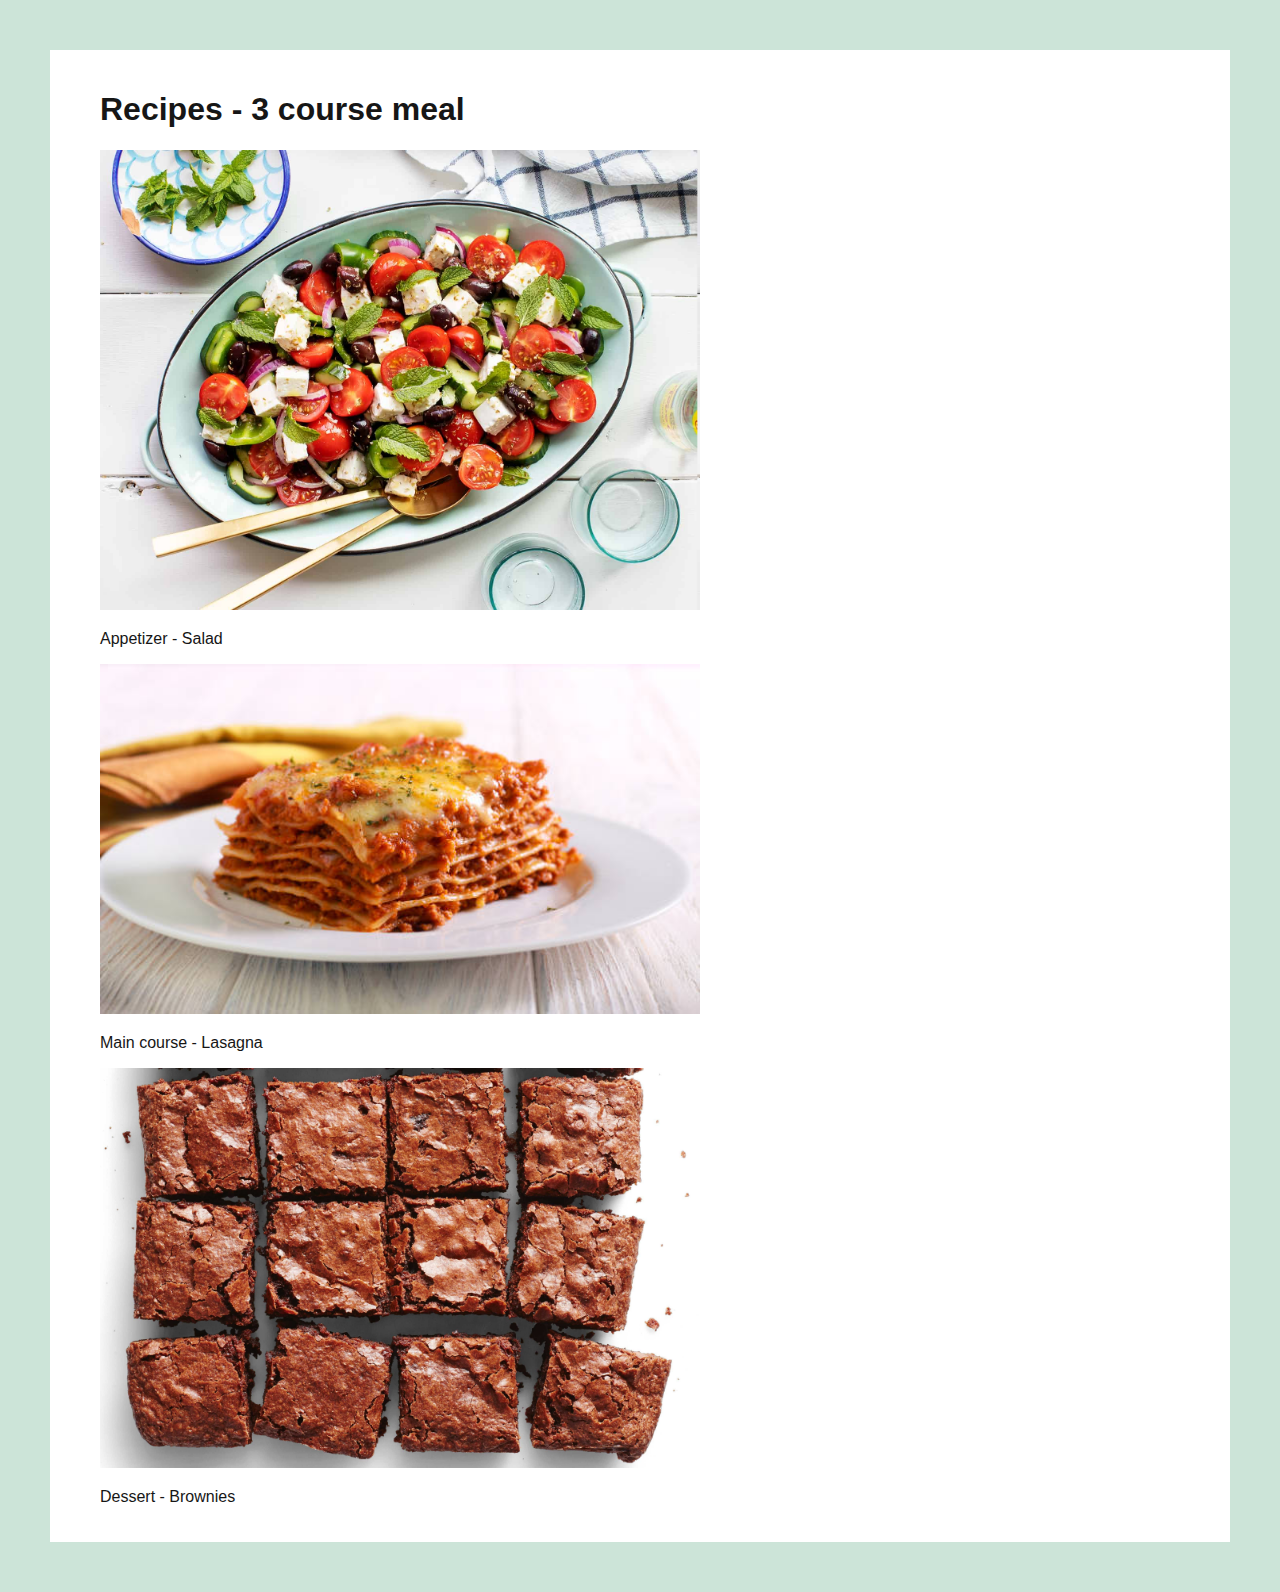
<file: index.html>
<!DOCTYPE html>
<html>
    <head>
        <meta charset="UTF-8">
        <title>Recipes Homepage</title>
        <link rel="stylesheet" href="styles.css">
    </head>
    <body>
        <div>
            <h1>Recipes - 3 course meal</h1>
            <p><img src="./images/salad.jpg"></p>
            <p><a href="./recipes/salad.html">Appetizer - Salad</a></p>

            <p><img src="./images/lasagna.jpg"></p>
            <p><a href="./recipes/lasagna.html">Main course - Lasagna</a></p>

            <p><img src="./images/brownies.jpeg"></p>
            <p><a href="./recipes/brownies.html">Dessert - Brownies</a></p>
        </div>
    </body>
</html>
</file>
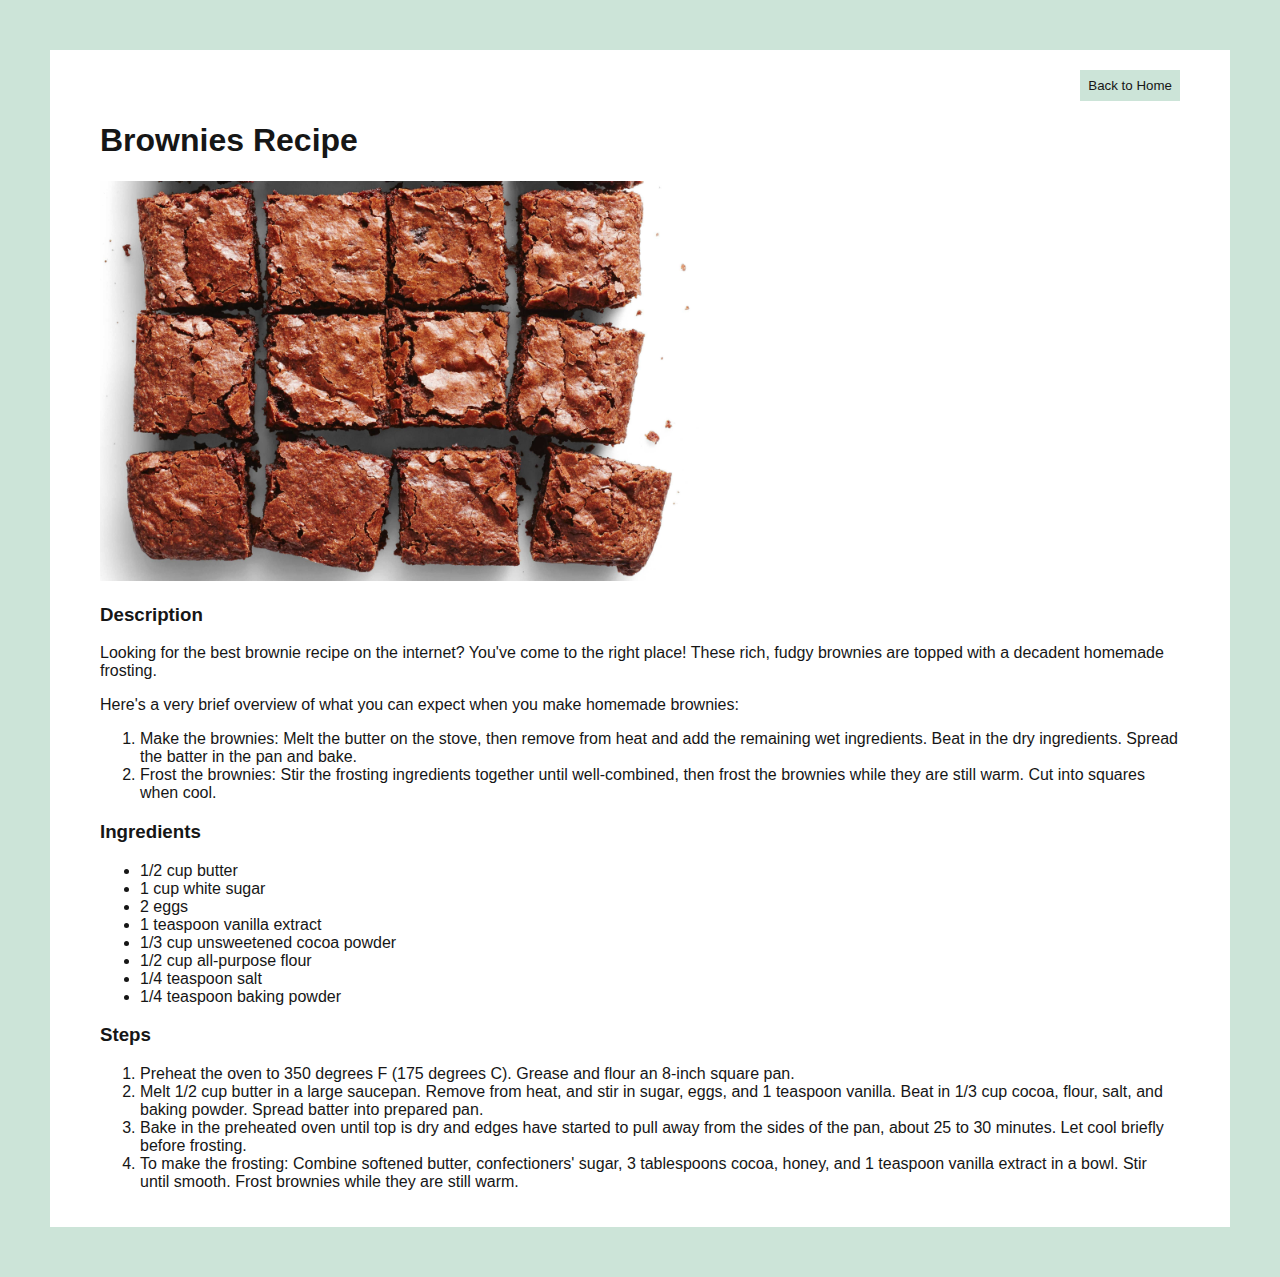
<file: recipes/brownies.html>
<!DOCTYPE html>
<html>
    <head>
        <meta charset="UTF-8">
        <title>Brownies Recipe</title>
        <link rel="stylesheet" href="../styles.css">
    </head>
    <body>
        <div>
            <a href="../index.html"><button>Back to Home</button></a> 
            <h1>Brownies Recipe</h1>
            <img src="../images/brownies.jpeg">

            <!-- Description -->
            <h3>Description</h3>
            <p>Looking for the best brownie recipe on the internet? You've come to 
                the right place! These rich, fudgy brownies are topped with a 
                decadent homemade frosting.</p>
            <p>Here's a very brief overview of what you can expect when you make 
                homemade brownies:</p>
            <ol>
                <li>Make the brownies: Melt the butter on the stove, then remove from 
                    heat and add the remaining wet ingredients. Beat in the dry ingredients. 
                    Spread the batter in the pan and bake.</li>
                <li>Frost the brownies: Stir the frosting ingredients together until 
                    well-combined, then frost the brownies while they are still warm. 
                    Cut into squares when cool.</li>
            </ol>

            <!-- Ingredients -->
            <h3>Ingredients</h3>
            <ul>
                <li>1/2 cup butter</li>
                <li>1 cup white sugar</li>
                <li>2 eggs</li>
                <li>1 teaspoon vanilla extract</li>
                <li>1/3 cup unsweetened cocoa powder</li>
                <li>1/2 cup all-purpose flour</li>
                <li>1/4 teaspoon salt</li>
                <li>1/4 teaspoon baking powder</li>
            </ul>

            <!-- Steps -->
            <h3>Steps</h3>
            <ol>
                <li>Preheat the oven to 350 degrees F (175 degrees C). 
                    Grease and flour an 8-inch square pan.</li>
                <li>Melt 1/2 cup butter in a large saucepan. Remove from heat, 
                    and stir in sugar, eggs, and 1 teaspoon vanilla. 
                    Beat in 1/3 cup cocoa, flour, salt, and baking powder. 
                    Spread batter into prepared pan.</li>
                <li>Bake in the preheated oven until top is dry and edges have 
                    started to pull away from the sides of the pan, about 25 to 30 
                    minutes. Let cool briefly before frosting.</li>
                <li>To make the frosting: Combine softened butter, confectioners' sugar, 
                    3 tablespoons cocoa, honey, and 1 teaspoon vanilla extract in a bowl. 
                    Stir until smooth. Frost brownies while they are still warm.</li>

            </ol>        
        </div>
    </body>
</html>
</file>
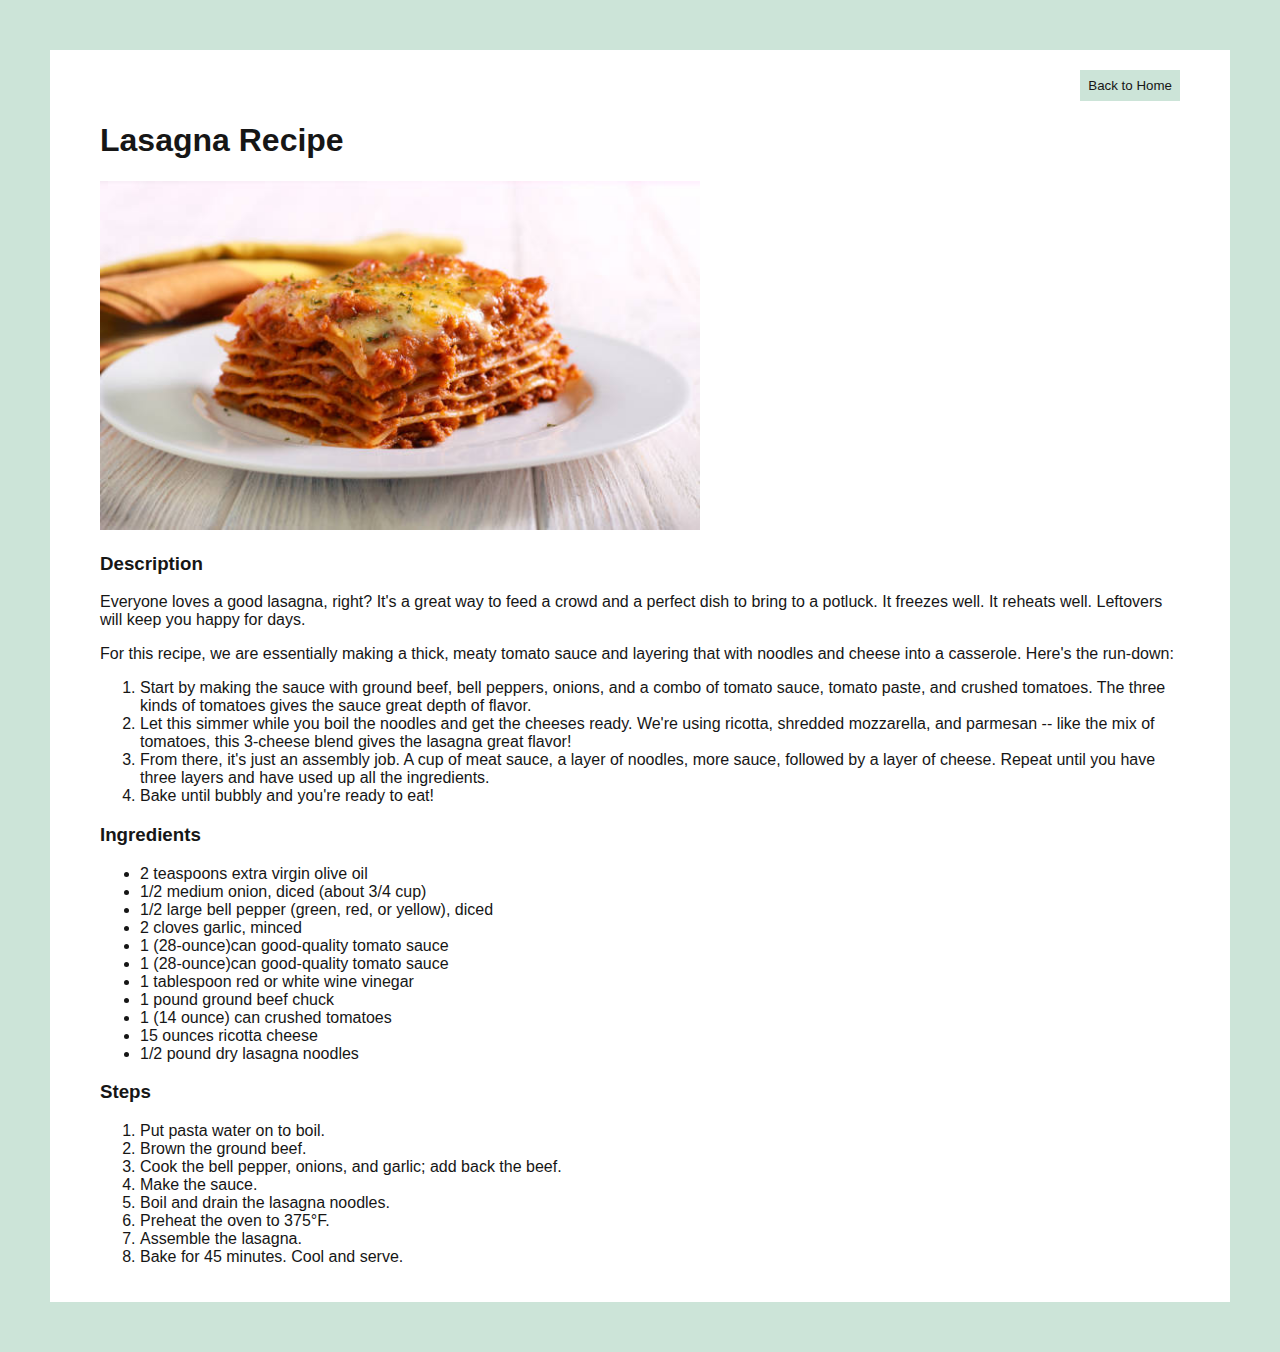
<file: recipes/lasagna.html>
<!DOCTYPE html>
<html>
    <head>
        <meta charset="UTF-8">
        <title>Lasagna Recipe</title>
        <link rel="stylesheet" href="../styles.css">
    </head>
    <body>
        <div>
            <a href="../index.html"><button>Back to Home</button></a> 
            <h1>Lasagna Recipe</h1>
            <img src="../images/lasagna.jpg">

            <!-- Description -->
            <h3>Description</h3>
            <p>Everyone loves a good lasagna, right? It's a great way to feed a crowd 
                and a perfect dish to bring to a potluck. It freezes well. 
                It reheats well. Leftovers will keep you happy for days.</p>
            <p>For this recipe, we are essentially making a thick, meaty tomato sauce 
                and layering that with noodles and cheese into a casserole. 
                Here's the run-down:</p>
            <ol>
                <li>Start by making the sauce with ground beef, bell peppers, onions, 
                    and a combo of tomato sauce, tomato paste, and crushed tomatoes. 
                    The three kinds of tomatoes gives the sauce great depth of flavor.</li>
                <li>Let this simmer while you boil the noodles and get the cheeses ready. 
                    We're using ricotta, shredded mozzarella, and parmesan -- 
                    like the mix of tomatoes, this 3-cheese blend gives the lasagna 
                    great flavor!</li>
                <li>From there, it's just an assembly job. A cup of meat sauce, a layer 
                    of noodles, more sauce, followed by a layer of cheese. Repeat until 
                    you have three layers and have used up all the ingredients.</li>
                <li>Bake until bubbly and you're ready to eat!</li>
            </ol>

            <!-- Ingredients -->
            <h3>Ingredients</h3>
            <ul>
                <li>2 teaspoons extra virgin olive oil</li>
                <li>1/2 medium onion, diced (about 3/4 cup)</li>
                <li>1/2 large bell pepper (green, red, or yellow), diced</li>
                <li>2 cloves garlic, minced</li>
                <li>1 (28-ounce)can good-quality tomato sauce</li>
                <li>1 (28-ounce)can good-quality tomato sauce</li>
                <li>1 tablespoon red or white wine vinegar</li>
                <li>1 pound ground beef chuck</li>
                <li>1 (14 ounce) can crushed tomatoes</li>
                <li>15 ounces ricotta cheese</li>
                <li>1/2 pound dry lasagna noodles</li>
            </ul>

            <!-- Steps -->
            <h3>Steps</h3>
            <ol>
                <li>Put pasta water on to boil.</li>
                <li>Brown the ground beef.</li>
                <li>Cook the bell pepper, onions, and garlic; add back the beef.</li>
                <li>Make the sauce.</li>
                <li>Boil and drain the lasagna noodles.</li>
                <li>Preheat the oven to 375°F.</li>
                <li>Assemble the lasagna.</li>
                <li>Bake for 45 minutes. Cool and serve.</li>
            </ol>
        </div>
    </body>
</html>
</file>
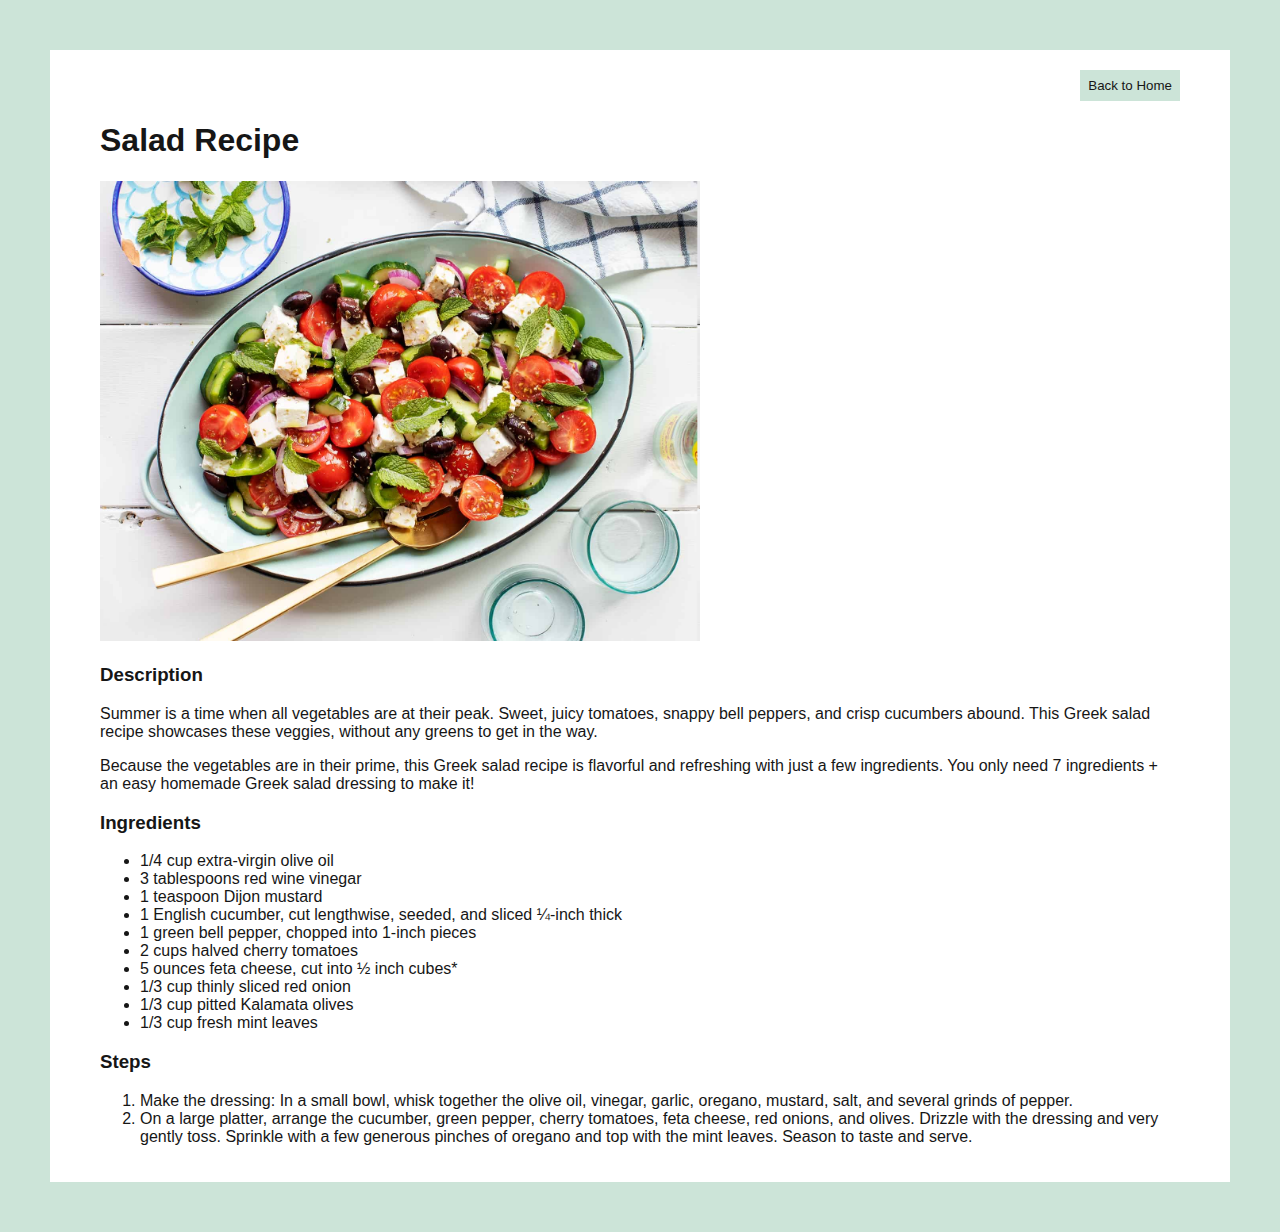
<file: recipes/salad.html>
<!DOCTYPE html>
<html lang="en">
<head>
    <meta charset="UTF-8">
    <title>Salad Recipe</title>
    <link rel="stylesheet" href="../styles.css">
</head>
<body>
    <div>
        <a href="../index.html"><button>Back to Home</button></a> 
        <h1>Salad Recipe</h1>
        <img src="../images/salad.jpg">

        <!-- Description -->
        <h3>Description</h3>
        <p>Summer is a time when all vegetables are at their peak. 
            Sweet, juicy tomatoes, snappy bell peppers, and crisp cucumbers abound. 
            This Greek salad recipe showcases these veggies, without any greens 
            to get in the way.
        </p>
        <p>Because the vegetables are in their prime, this Greek salad recipe is 
            flavorful and refreshing with just a few ingredients. You only need 7 
            ingredients + an easy homemade Greek salad dressing to make it! 
        </p>
        
        <!-- Ingredients -->
        <h3>Ingredients</h3>
        <ul>
            <li>1/4 cup extra-virgin olive oil</li>
            <li>3 tablespoons red wine vinegar</li>
            <li>1 teaspoon Dijon mustard</li>
            <li>1 English cucumber, cut lengthwise, seeded, and sliced ¼-inch thick</li>
            <li>1 green bell pepper, chopped into 1-inch pieces</li>
            <li>2 cups halved cherry tomatoes</li>
            <li>5 ounces feta cheese, cut into ½ inch cubes*</li>
            <li>1/3 cup thinly sliced red onion</li>
            <li>1/3 cup pitted Kalamata olives</li>
            <li>1/3 cup fresh mint leaves</li>
        </ul>

        <!-- Steps -->
        <h3>Steps</h3>
        <ol>
            <li>Make the dressing: In a small bowl, whisk together the olive oil, 
                vinegar, garlic, oregano, mustard, salt, and several grinds of pepper.</li>
            <li>On a large platter, arrange the cucumber, green pepper, cherry tomatoes, 
                feta cheese, red onions, and olives. Drizzle with the dressing and very 
                gently toss. Sprinkle with a few generous pinches of oregano and top with 
                the mint leaves. Season to taste and serve.</li>
        </ol>
    </div>
</body>
</html>
</file>
<file: styles.css>
* {
    font-family: "Roboto", sans-serif;
    color: #161616;
}
body {
    max-width: 1200px;
    margin: 0 auto;
    background-color:rgb(204, 228, 216);
    padding: 50px;
  }

div {
    background-color:white;
    padding-left: 50px;
    padding-right: 50px;
    padding-top:20px;
    padding-bottom:20px;
}
img {
    width: 600px;
    height: auto;
}
button {
    margin-left: auto;
    display: block;
    background-color:rgb(204, 228, 216);
    padding: 8px;
    border: 0;
}
a {
    text-decoration: none;
}
</file>
